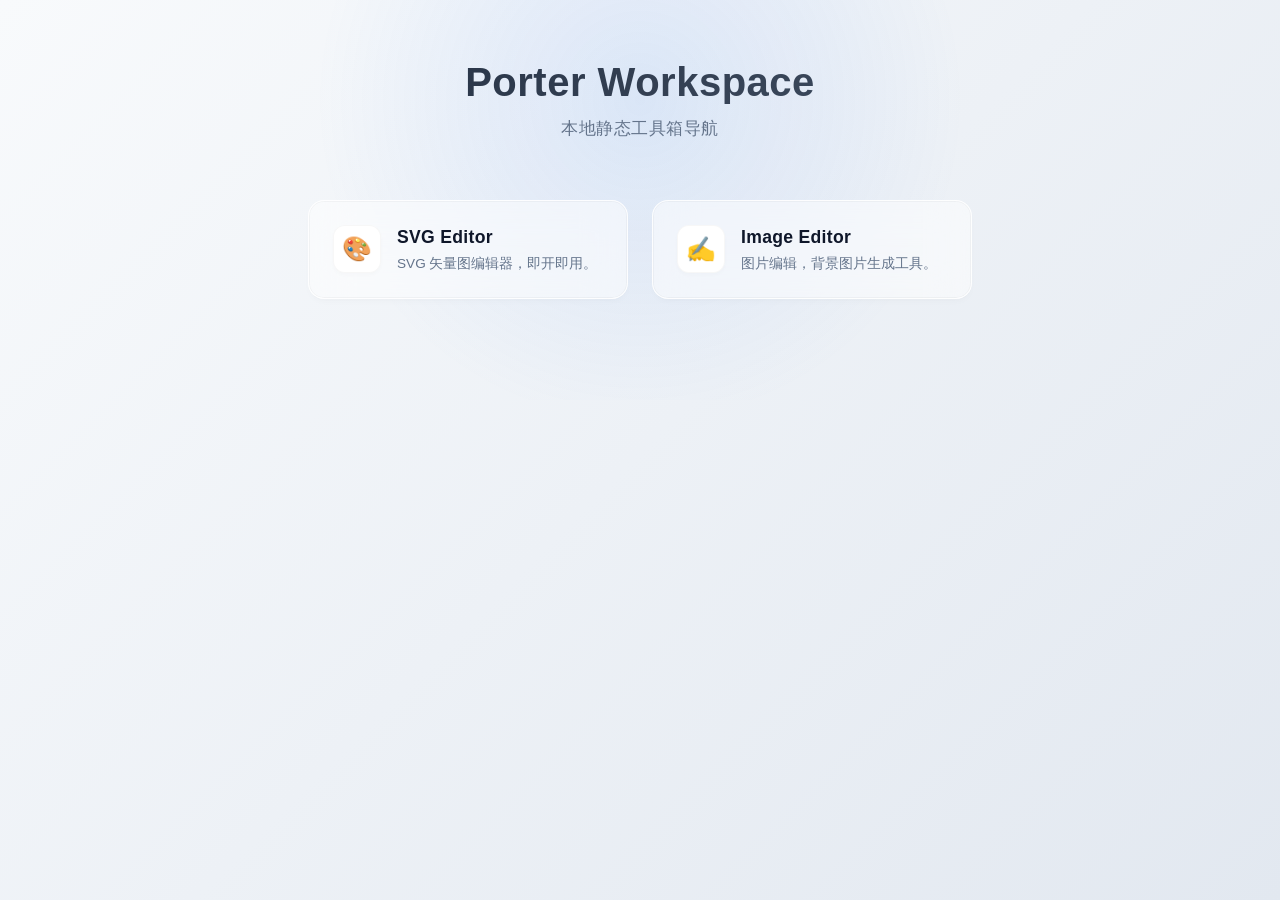
<file: Porter/Resources/StaticResources/index.html>
<!DOCTYPE html>
<html lang="zh-CN">
<head>
    <meta charset="UTF-8">
    <meta name="viewport" content="width=device-width, initial-scale=1.0">
    <title>Porter | Local Workspace</title>
    <style>
        :root {
            /* 浅色系高级色板 */
            --bg-color-1: #f8fafc; 
            --bg-color-2: #e2e8f0; 
            --text-main: #0f172a;  
            --text-muted: #64748b; 
            
            /* 浅色毛玻璃参数 */
            --card-bg: rgba(255, 255, 255, 0.5);
            --card-border: rgba(255, 255, 255, 0.8);
            --card-outline: rgba(0, 0, 0, 0.03); 
            --card-hover-bg: rgba(255, 255, 255, 0.8);
            --card-hover-border: rgba(59, 130, 246, 0.2); 
        }

        * {
            margin: 0;
            padding: 0;
            box-sizing: border-box;
            font-family: -apple-system, BlinkMacSystemFont, "SF Pro Text", "Segoe UI", Roboto, "Helvetica Neue", Arial, sans-serif;
        }

        body {
            background: linear-gradient(135deg, var(--bg-color-1), var(--bg-color-2));
            color: var(--text-main);
            min-height: 100vh;
            display: flex;
            flex-direction: column;
            align-items: center;
            overflow-x: hidden;
            padding: 60px 20px;
        }

        /* 顶部柔和环境光晕 */
        .glow {
            position: fixed;
            top: -200px;
            left: 50%;
            transform: translateX(-50%);
            width: 800px;
            height: 600px;
            background: radial-gradient(circle, rgba(59, 130, 246, 0.12) 0%, rgba(255, 255, 255, 0) 65%);
            z-index: 0;
            pointer-events: none;
        }

        .container {
            width: 100%;
            max-width: 1060px;
            z-index: 1;
        }

        header {
            text-align: center;
            margin-bottom: 60px;
            animation: fadeInDown 0.8s ease-out;
        }

        header h1 {
            font-size: 2.5rem;
            font-weight: 700;
            letter-spacing: 0.5px;
            margin-bottom: 12px;
            background: linear-gradient(135deg, #1e293b, #475569);
            -webkit-background-clip: text;
            -webkit-text-fill-color: transparent;
        }

        header p {
            color: var(--text-muted);
            font-size: 1.05rem;
            font-weight: 400;
            letter-spacing: 0.5px;
        }

        /* 更改为 flex 居中布局 */
        .tools-grid {
            display: flex;
            flex-wrap: wrap;
            justify-content: center;
            gap: 24px;
            animation: fadeIn 1s ease-out backwards;
            animation-delay: 0.2s;
        }

        .card {
            display: flex;
            align-items: flex-start;
            gap: 16px;
            padding: 24px;
            border-radius: 16px;
            background: var(--card-bg);
            border: 1px solid var(--card-border);
            box-shadow: inset 0 0 0 1px var(--card-outline), 
                        0 4px 6px -1px rgba(0, 0, 0, 0.02), 
                        0 2px 4px -1px rgba(0, 0, 0, 0.02);
            text-decoration: none;
            color: var(--text-main);
            backdrop-filter: blur(20px);
            -webkit-backdrop-filter: blur(20px);
            transition: all 0.3s cubic-bezier(0.4, 0, 0.2, 1);
            position: relative;
            overflow: hidden;
            
            /* 固定宽度确保整齐划一，利用父容器的 justify-content 居中 */
            width: 320px;
            max-width: 100%;
        }

        .card::before {
            content: "";
            position: absolute;
            top: 0; left: 0; width: 100%; height: 100%;
            background: linear-gradient(45deg, transparent, rgba(255,255,255,0.7), transparent);
            transform: translateX(-100%);
            transition: 0.5s ease;
        }

        .card:hover {
            transform: translateY(-4px);
            background: var(--card-hover-bg);
            border-color: var(--card-hover-border);
            box-shadow: inset 0 0 0 1px var(--card-outline),
                        0 20px 25px -5px rgba(0, 0, 0, 0.05), 
                        0 10px 10px -5px rgba(0, 0, 0, 0.02);
        }

        .card:hover::before {
            transform: translateX(100%);
        }

        .icon {
            width: 48px;
            height: 48px;
            border-radius: 12px;
            background: #ffffff;
            display: flex;
            align-items: center;
            justify-content: center;
            font-size: 1.5rem;
            flex-shrink: 0;
            border: 1px solid var(--card-outline);
            box-shadow: 0 2px 4px rgba(0, 0, 0, 0.02);
            transition: transform 0.3s ease;
        }

        .card:hover .icon {
            transform: scale(1.05);
            box-shadow: 0 4px 8px rgba(0, 0, 0, 0.04);
        }

        .info {
            display: flex;
            flex-direction: column;
            gap: 6px;
            margin-top: 2px;
        }

        .title {
            font-size: 1.1rem;
            font-weight: 600;
            letter-spacing: 0.3px;
        }

        .desc {
            font-size: 0.85rem;
            color: var(--text-muted);
            line-height: 1.5;
            display: -webkit-box;
            -webkit-line-clamp: 2;
            -webkit-box-orient: vertical;
            overflow: hidden;
        }

        @keyframes fadeInDown {
            from { opacity: 0; transform: translateY(-20px); }
            to { opacity: 1; transform: translateY(0); }
        }

        @keyframes fadeIn {
            from { opacity: 0; }
            to { opacity: 1; }
        }

        @media (max-width: 600px) {
            header h1 { font-size: 2rem; }
            .card { width: 100%; } /* 移动端占满屏幕宽度 */
        }
    </style>
</head>
<body>
    <div class="glow"></div>

    <div class="container">
        <header>
            <h1>Porter Workspace</h1>
            <p>本地静态工具箱导航</p>
        </header>

        <div class="tools-grid" id="toolsGrid">
            <!-- 工具卡片将由 JS 动态渲染至此 -->
        </div>
    </div>

    <script>
        // ==========================================
        // 工具列表配置区 (JSON格式)
        // 您可以在这里自由添加、修改本地静态工具的路径
        // ==========================================
        const toolsConfig =[
            {
                "name": "SVG Editor",
                "desc": "SVG 矢量图编辑器，即开即用。",
                "path": "svg-editor/svg.html",
                "icon": "🎨"
            },
            {
                "name": "Image Editor",
                "desc": "图片编辑，背景图片生成工具。",
                "path": "image-editor/image.html",
                "icon": "✍️"
            }
        ];

        // ==========================================
        // 动态渲染逻辑
        // ==========================================
        function renderTools() {
            const grid = document.getElementById('toolsGrid');
            grid.innerHTML = '';

            toolsConfig.forEach(tool => {
                const card = document.createElement('a');
                card.className = 'card';
                card.href = tool.path;
                card.target = '_self'; 

                card.innerHTML = `
                    <div class="icon">${tool.icon}</div>
                    <div class="info">
                        <span class="title">${tool.name}</span>
                        <span class="desc">${tool.desc}</span>
                    </div>
                `;

                grid.appendChild(card);
            });
        }

        // 页面加载完成后执行渲染
        document.addEventListener('DOMContentLoaded', renderTools);
    </script>
</body>
</html>
</file>
